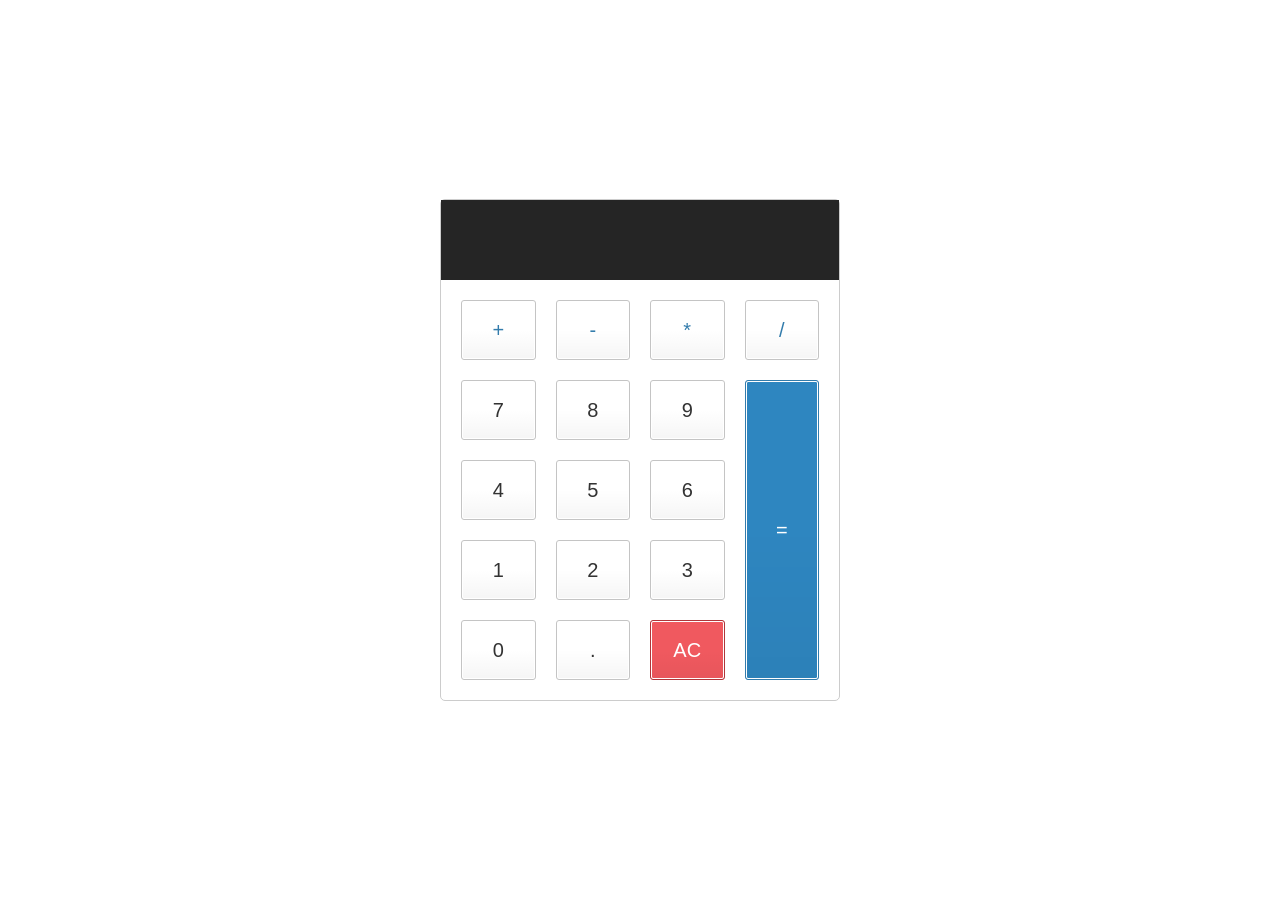
<file: Latihan Java/index.html>
<html lang="en">
    <head>
        <meta charset="UTF-8">
        <meta name="viewport" content="width=device-width, initial-scale=1.0">
        <title>Membuat Calculator Sederhana</title>
        <link rel="stylesheet" href="style.css">
    </head>
<body>
    <div class="calculator">
        <input type="text" class="calculator-screen" value="" disabled/>
        <div class="calculator-keys">
            <button type="button" class="operator" value="+">+</button>
            <button type="button" class="operator" value="-">-</button>
            <button type="button" class="operator" value="*">*</button>
            <button type="button" class="operator" value="/">/</button>
            <button type="button" value="7">7</button>
            <button type="button" value="8">8</button>
            <button type="button" value="9">9</button>
            <button type="button" value="4">4</button>
            <button type="button" value="5">5</button>
            <button type="button" value="6">6</button>
            <button type="button" value="1">1</button>
            <button type="button" value="2">2</button>
            <button type="button" value="3">3</button>
            <button type="button" value="0">0</button>
            <button type="button" class="decimal" value=".">.</button>
            <button type="button" class="all-clear" value="all-clear">AC</button>
            <button type="button" class="equal-sign operator" value="=">=</button>
        </div>
    </div>
    <script src="script.js"></script>
</body>
</html>
</file>
<file: Latihan Java/style.css>
html {
font-size: 62.5%;
box-sizing: border-box;
}
*, *::before, *::after {
margin: 0;
padding: 0;
box-sizing: inherit;
}
.calculator {
border: 1px solid #ccc;
border-radius: 5px;
position: absolute;
top: 50%;
left: 50%;
transform: translate(-50%, -50%);
width: 400px;
}
.calculator-screen {
width: 100%;
font-size: 5rem;
height: 80px;
border: none;
background-color: #252525;
color: #fff;
text-align: right;
padding-right: 20px;
padding-left: 10px;
}
button {
height: 60px;
background-color: #fff;
border-radius: 3px;
border: 1px solid #c4c4c4;
background-color: transparent;
font-size: 2rem;
color: #333;
background-image: linear-gradient(to bottom,transparent,transparent 
50%,rgba(0,0,0,.04));
box-shadow: inset 0 0 0 1px rgba(255,255,255,05), inset 0 1px 0 0
rgba(255,255,255,45), inset 0 -1px 0 0 rgba(255,255,255,15), 1px 0 0
rgba(255,255,255,15);
text-shadow: 0 rgba(255,255,255,15, - 1px 0 0);
}
button:hover {
background-color: #eaeaea;
}
.operator {
color: #337cac;
}
.all-clear {
background-color: #f0595f;
border-color: #b0353a;
color: #fff;
}
.all-clear:hover {
background-color: #f17377;
}
.equal-sign {
background-color: #2e86c0;
border-color: #337cac;
color: #fff;
height: 100%;
grid-area: 2 / 4 / 6 / 5;
}
.equal-sign:hover {
background-color: #4e9ed4;
}
.calculator-keys {
display: grid;
grid-template-columns: repeat(4, 1fr);
grid-gap: 20px;
padding: 20px
}
</file>
